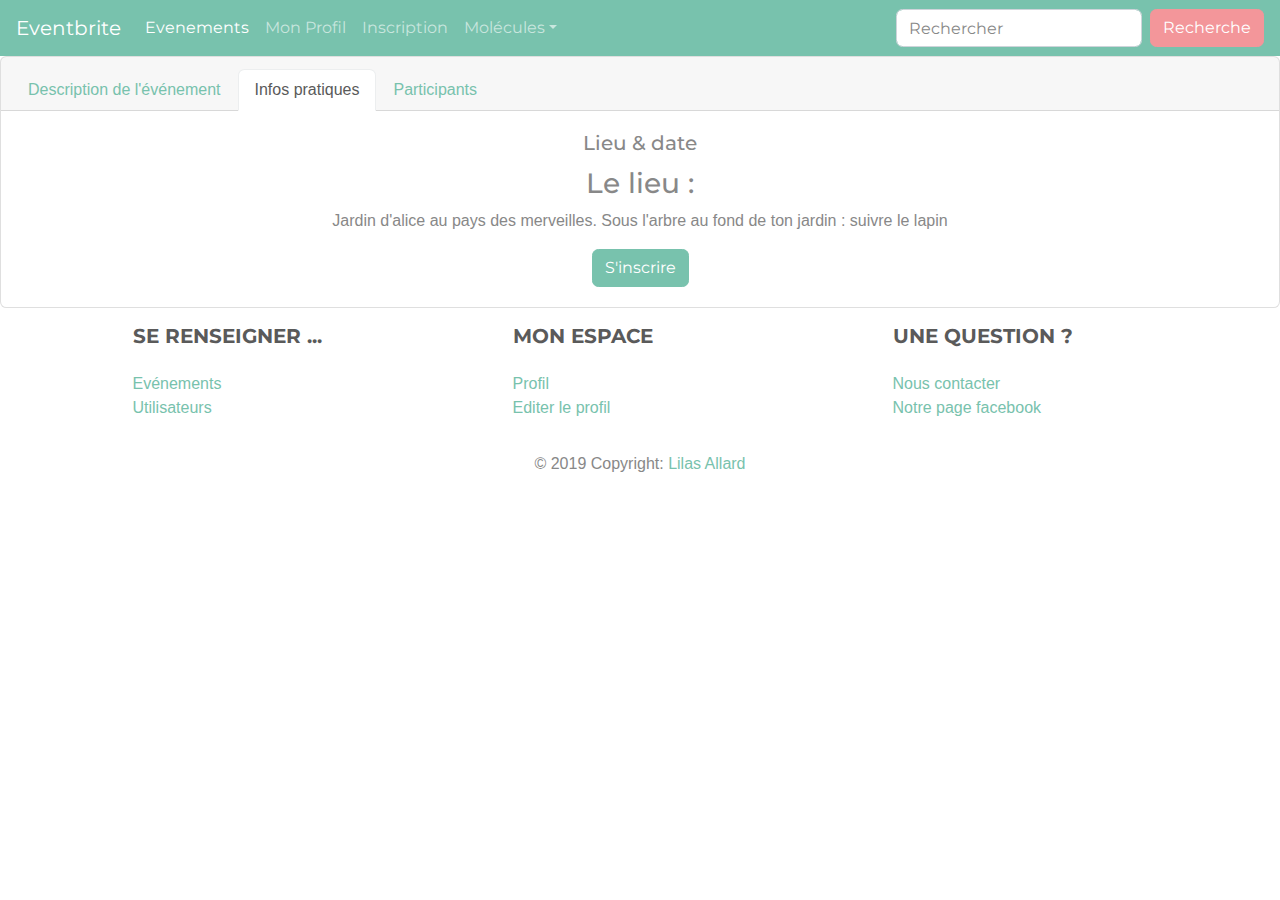
<file: event-info.html>
<!DOCTYPE html>
<html lang="en">

<head>
  <meta charset="utf-8">
  <meta name="viewport" content="width=device-width, initial-scale=1.0">
  <!-- Link to the style.css file -->
  <link rel="stylesheet" href="style.css">
  <!-- Fonts links -->
  <link href="https://fonts.googleapis.com/css?family=Playfair+Display|Work+Sans&display=swap" rel="stylesheet">
  <link href="https://fonts.googleapis.com/css?family=Oswald&display=swap" rel="stylesheet">
  <!-- Javascript links -->
  <script src="https://code.jquery.com/jquery-3.3.1.slim.min.js" integrity="sha384-q8i/X+965DzO0rT7abK41JStQIAqVgRVzpbzo5smXKp4YfRvH+8abtTE1Pi6jizo" crossorigin="anonymous"></script>
  <script src="https://cdnjs.cloudflare.com/ajax/libs/popper.js/1.14.7/umd/popper.min.js" integrity="sha384-UO2eT0CpHqdSJQ6hJty5KVphtPhzWj9WO1clHTMGa3JDZwrnQq4sF86dIHNDz0W1" crossorigin="anonymous"></script>
  <script src="https://stackpath.bootstrapcdn.com/bootstrap/4.3.1/js/bootstrap.min.js" integrity="sha384-JjSmVgyd0p3pXB1rRibZUAYoIIy6OrQ6VrjIEaFf/nJGzIxFDsf4x0xIM+B07jRM" crossorigin="anonymous"></script>
  <!-- Bootstrap CSS
  <link rel="stylesheet" href="https://maxcdn.bootstrapcdn.com/bootstrap/4.0.0/css/bootstrap.min.css" integrity="sha384-Gn5384xqQ1aoWXA+058RXPxPg6fy4IWvTNh0E263XmFcJlSAwiGgFAW/dAiS6JXm" crossorigin="anonymous">  -->
  <!-- Icone Font Awesome -->
  <link rel="stylesheet" href="https://use.fontawesome.com/releases/v5.8.2/css/all.css" integrity="sha384-oS3vJWv+0UjzBfQzYUhtDYW+Pj2yciDJxpsK1OYPAYjqT085Qq/1cq5FLXAZQ7Ay" crossorigin="anonymous">
  <link rel = “stylesheet” href = ”all.css ” >
  <!-- Page title -->
  <title>Evenbrite</title>
</head>

<header>
<!-- Navbar -->
<nav class="navbar navbar-expand-lg navbar-dark bg-primary">
  <a class="navbar-brand" href="home
  .html">Eventbrite</a>
  <button class="navbar-toggler" type="button" data-toggle="collapse" data-target="#navbarColor01" aria-controls="navbarColor01" aria-expanded="false" aria-label="Toggle navigation">
    <span class="navbar-toggler-icon"></span>
  </button>

  <div class="collapse navbar-collapse" id="navbarColor01">
    <ul class="navbar-nav mr-auto">
      <li class="nav-item active">
        <a class="nav-link" href="index.html">Evenements<span class="sr-only">(current)</span></a>
      <li class="nav-item">
        <a class="nav-link" href="profil.html">Mon Profil</a>
      </li>
      <li class="nav-item">
        <a class="nav-link" href="inscription.html">Inscription</a>
      </li>
      <li class="nav-item dropdown">
          <a class="nav-link dropdown-toggle" data-toggle="dropdown" href="#" role="button" aria-haspopup="true" aria-expanded="false">Molécules</a>
          <div class="dropdown-menu" x-placement="bottom-start" style="position: absolute; will-change: transform; top: 0px; left: 0px; transform: translate3d(0px, 42px, 0px);">
            <a class="dropdown-item" href="cartes.html">Cartes</a>
            <a class="dropdown-item" href="forms.html">Formulaire</a>
            <a class="dropdown-item" href="banner.html">Bannière</a>
        </li>
    </ul>
    <form class="form-inline my-2 my-lg-0">
      <input class="form-control mr-sm-2" type="text" placeholder="Rechercher">
      <button class="btn btn-secondary my-2 my-sm-0" type="submit">Recherche</button>
    </form>
  </div>
</nav>
</header>

<body>
<div class="card text-center">
   <div class="card-header">
    <ul class="nav nav-tabs card-header-tabs">
      <li class="nav-item">
        <a class="nav-link" href="events.html">Description de l'événement</a>
      </li>
      <li class="nav-item">
        <a class="nav-link active" href="event-info.html">Infos pratiques</a>
      </li>
      <li class="nav-item">
        <a class="nav-link" href="event-attendees.html">Participants</a>
      </li>
    </ul>
  </div>
  <div class="card-body">
    <h5 class="card-title">Lieu & date</h5>
    <h3 class="card-text"> Le lieu :</h3><p> Jardin d'alice au pays des merveilles. Sous l'arbre au fond de ton jardin : suivre le lapin </p>
    <a href="#" class="btn btn-primary">S'inscrire</a>
  </div>
</div>
</body>




<!-- Footer -->
<footer class="page-footer font-small indigo">

  <!-- Footer Links -->
  <div class="container text-center text-md-left">

    <!-- Grid row -->
    <div class="row">

      <!-- Grid column -->
      <div class="col-md-3 mx-auto">

        <!-- Links -->
        <h5 class="font-weight-bold text-uppercase mt-3 mb-4">Se renseigner ... </h5>

        <ul class="list-unstyled">
          <li>
            <a href="#!">Evénements</a>
          </li>
          <li>
            <a href="#!">Utilisateurs</a>
          </li>
        </ul>

      </div>
      <!-- Grid column -->

      <hr class="clearfix w-100 d-md-none">

      <!-- Grid column -->
      <div class="col-md-3 mx-auto">

        <!-- Links -->
        <h5 class="font-weight-bold text-uppercase mt-3 mb-4">Mon espace</h5>

        <ul class="list-unstyled">
          <li>
            <a href="#!">Profil</a>
          </li>
          <li>
            <a href="#!">Editer le profil</a>
          </li>
        </ul>

      </div>
      <!-- Grid column -->

      <hr class="clearfix w-100 d-md-none">

      <!-- Grid column -->
      <div class="col-md-3 mx-auto">

        <!-- Links -->
        <h5 class="font-weight-bold text-uppercase mt-3 mb-4">Une question ?</h5>

        <ul class="list-unstyled">
          <li>
            <a href="#!">Nous contacter</a>
          </li>
          <li>
            <a href="#!">Notre page facebook</a>
          </li>
        </ul>

      </div>

    </div>
    <!-- Grid row -->

  </div>
  <!-- Footer Links -->

  <!-- Copyright -->
  <div class="footer-copyright text-center py-3">© 2019 Copyright:
    <a href="https://mdbootstrap.com/education/bootstrap/">Lilas Allard</a>
  </div>
  <!-- Copyright -->

</footer>
<!-- Footer -->
</file>
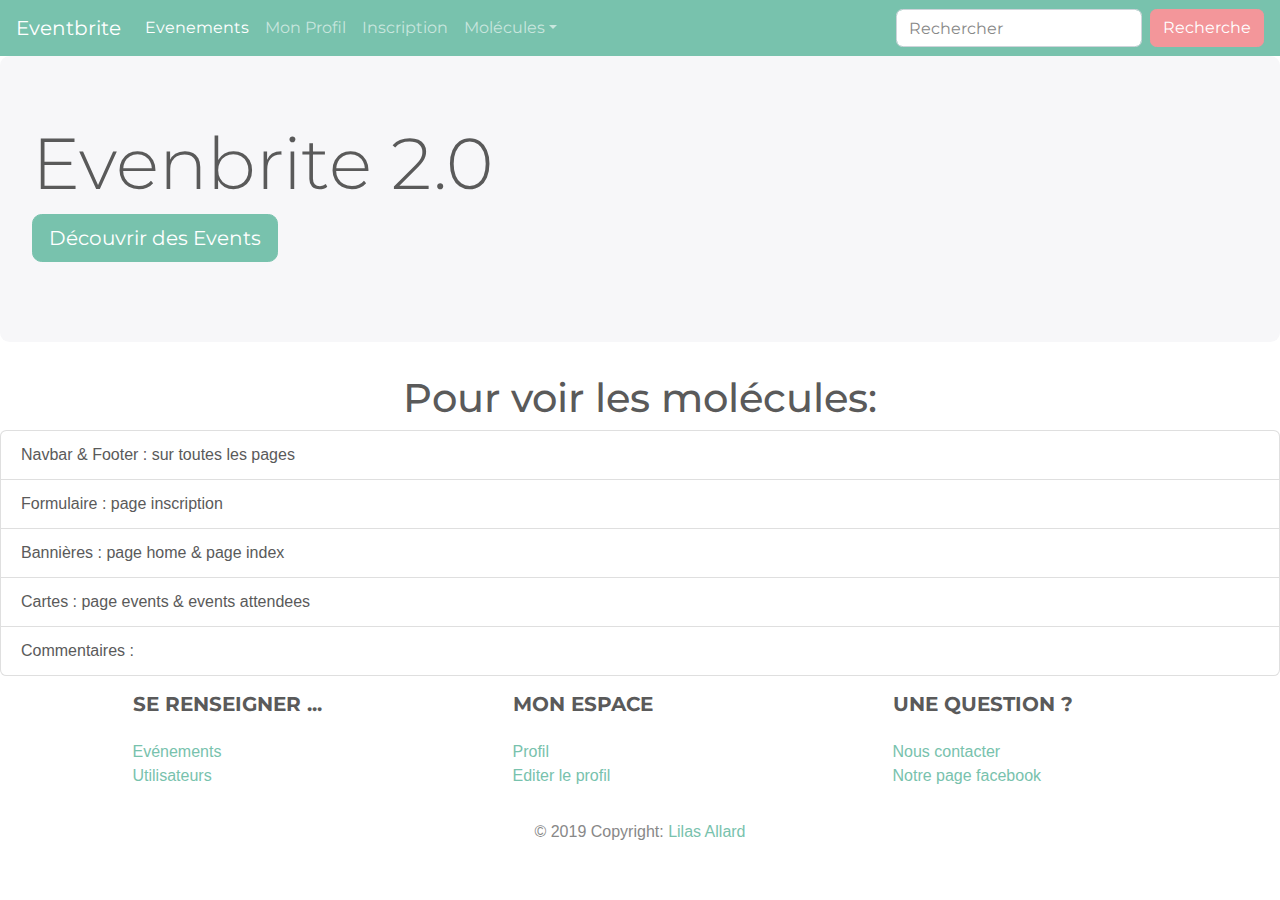
<file: home.html>
<!DOCTYPE html>
<html lang="en">

<head>
  <meta charset="utf-8">
  <meta name="viewport" content="width=device-width, initial-scale=1.0">
  <!-- Link to the style.css file -->
  <link rel="stylesheet" href="style.css">
  <!-- Fonts links -->
  <link href="https://fonts.googleapis.com/css?family=Playfair+Display|Work+Sans&display=swap" rel="stylesheet">
  <link href="https://fonts.googleapis.com/css?family=Oswald&display=swap" rel="stylesheet">
  <!-- Javascript links -->
  <script src="https://code.jquery.com/jquery-3.3.1.slim.min.js" integrity="sha384-q8i/X+965DzO0rT7abK41JStQIAqVgRVzpbzo5smXKp4YfRvH+8abtTE1Pi6jizo" crossorigin="anonymous"></script>
  <script src="https://cdnjs.cloudflare.com/ajax/libs/popper.js/1.14.7/umd/popper.min.js" integrity="sha384-UO2eT0CpHqdSJQ6hJty5KVphtPhzWj9WO1clHTMGa3JDZwrnQq4sF86dIHNDz0W1" crossorigin="anonymous"></script>
  <script src="https://stackpath.bootstrapcdn.com/bootstrap/4.3.1/js/bootstrap.min.js" integrity="sha384-JjSmVgyd0p3pXB1rRibZUAYoIIy6OrQ6VrjIEaFf/nJGzIxFDsf4x0xIM+B07jRM" crossorigin="anonymous"></script>
  <!-- Bootstrap CSS
  <link rel="stylesheet" href="https://maxcdn.bootstrapcdn.com/bootstrap/4.0.0/css/bootstrap.min.css" integrity="sha384-Gn5384xqQ1aoWXA+058RXPxPg6fy4IWvTNh0E263XmFcJlSAwiGgFAW/dAiS6JXm" crossorigin="anonymous">  -->
  <!-- Icone Font Awesome -->
  <link rel="stylesheet" href="https://use.fontawesome.com/releases/v5.8.2/css/all.css" integrity="sha384-oS3vJWv+0UjzBfQzYUhtDYW+Pj2yciDJxpsK1OYPAYjqT085Qq/1cq5FLXAZQ7Ay" crossorigin="anonymous">
  <link rel = “stylesheet” href = ”all.css ” >
  <!-- Page title -->
  <title>Evenbrite</title>
</head>

<header>
<!-- Navbar -->
<nav class="navbar navbar-expand-lg navbar-dark bg-primary">
  <a class="navbar-brand" href="home.html">Eventbrite</a>
  <button class="navbar-toggler" type="button" data-toggle="collapse" data-target="#navbarColor01" aria-controls="navbarColor01" aria-expanded="false" aria-label="Toggle navigation">
    <span class="navbar-toggler-icon"></span>
  </button>

  <div class="collapse navbar-collapse" id="navbarColor01">
    <ul class="navbar-nav mr-auto">
      <li class="nav-item active">
        <a class="nav-link" href="index.html">Evenements<span class="sr-only">(current)</span></a>
      <li class="nav-item">
        <a class="nav-link" href="profil.html">Mon Profil</a>
      </li>
      <li class="nav-item">
        <a class="nav-link" href="inscription.html">Inscription</a>
      </li>
      <li class="nav-item dropdown">
          <a class="nav-link dropdown-toggle" data-toggle="dropdown" href="#" role="button" aria-haspopup="true" aria-expanded="false">Molécules</a>
          <div class="dropdown-menu" x-placement="bottom-start" style="position: absolute; will-change: transform; top: 0px; left: 0px; transform: translate3d(0px, 42px, 0px);">
            <a class="dropdown-item" href="cartes.html">Cartes</a>
            <a class="dropdown-item" href="forms.html">Formulaire</a>
            <a class="dropdown-item" href="banner.html">Bannière</a>
        </li>
    </ul>
    <form class="form-inline my-2 my-lg-0">
      <input class="form-control mr-sm-2" type="text" placeholder="Rechercher">
      <button class="btn btn-secondary my-2 my-sm-0" type="submit">Recherche</button>
    </form>
  </div>
</nav>
</header>

<div class="jumbotron jumbo-index">
  <h1 class="display-3">Evenbrite 2.0</h1>
  <p class="lead">
    <a class="btn btn-primary btn-lg" href="index.html" role="button">Découvrir des Events</a>
  </p>
</div>

<div class="div-1">
<center><h1>Pour voir les molécules:</h1></center>
<div class="list-group">
  <a href="home.html" class="list-group-item list-group-item-action">
    Navbar & Footer : sur toutes les pages
  </a>
  <a href="inscription.html" class="list-group-item list-group-item-action">Formulaire : page inscription
  </a>
  <a href="index.html" class="list-group-item list-group-item-action">Bannières : page home & page index
  </a>
    <a href="events.html" class="list-group-item list-group-item-action">Cartes : page events & events attendees
  </a>
    <a href="#" class="list-group-item list-group-item-action">Commentaires : 
  </a>
</div>
</div>



<!-- Footer -->
<footer class="page-footer font-small indigo">

  <!-- Footer Links -->
  <div class="container text-center text-md-left">

    <!-- Grid row -->
    <div class="row">

      <!-- Grid column -->
      <div class="col-md-3 mx-auto">

        <!-- Links -->
        <h5 class="font-weight-bold text-uppercase mt-3 mb-4">Se renseigner ... </h5>

        <ul class="list-unstyled">
          <li>
            <a href="#!">Evénements</a>
          </li>
          <li>
            <a href="#!">Utilisateurs</a>
          </li>
        </ul>

      </div>
      <!-- Grid column -->

      <hr class="clearfix w-100 d-md-none">

      <!-- Grid column -->
      <div class="col-md-3 mx-auto">

        <!-- Links -->
        <h5 class="font-weight-bold text-uppercase mt-3 mb-4">Mon espace</h5>

        <ul class="list-unstyled">
          <li>
            <a href="#!">Profil</a>
          </li>
          <li>
            <a href="#!">Editer le profil</a>
          </li>
        </ul>

      </div>
      <!-- Grid column -->

      <hr class="clearfix w-100 d-md-none">

      <!-- Grid column -->
      <div class="col-md-3 mx-auto">

        <!-- Links -->
        <h5 class="font-weight-bold text-uppercase mt-3 mb-4">Une question ?</h5>

        <ul class="list-unstyled">
          <li>
            <a href="#!">Nous contacter</a>
          </li>
          <li>
            <a href="#!">Notre page facebook</a>
          </li>
        </ul>

      </div>

    </div>
    <!-- Grid row -->

  </div>
  <!-- Footer Links -->

  <!-- Copyright -->
  <div class="footer-copyright text-center py-3">© 2019 Copyright:
    <a href="https://mdbootstrap.com/education/bootstrap/">Lilas Allard</a>
  </div>
  <!-- Copyright -->

</footer>
<!-- Footer -->
</file>
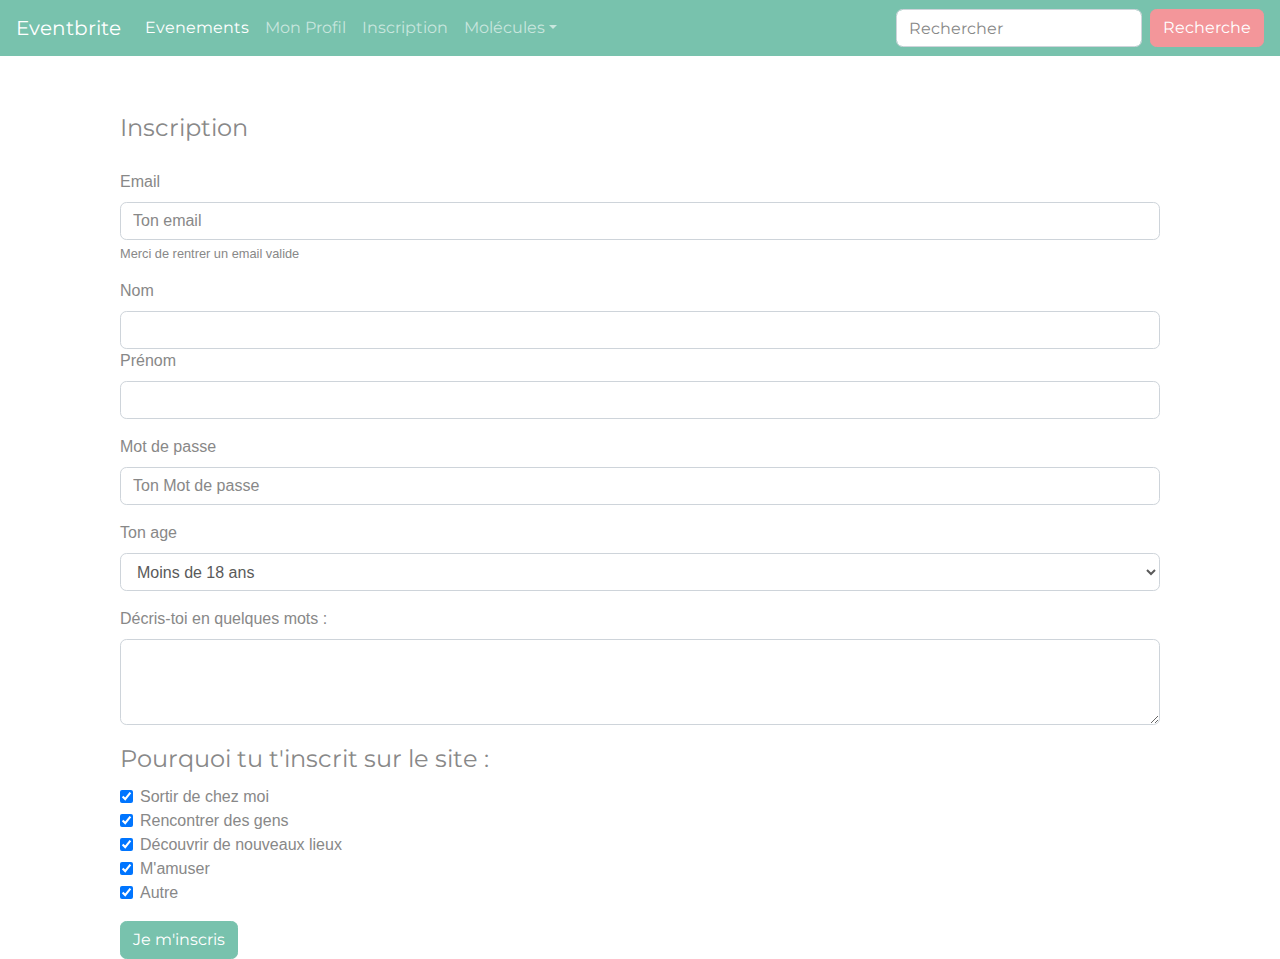
<file: inscription.html>
<!DOCTYPE html>
<html lang="en">

<head>
  <meta charset="utf-8">
  <meta name="viewport" content="width=device-width, initial-scale=1.0">
  <!-- Link to the style.css file -->
  <link rel="stylesheet" href="style.css">
  <!-- Fonts links -->
  <link href="https://fonts.googleapis.com/css?family=Playfair+Display|Work+Sans&display=swap" rel="stylesheet">
  <link href="https://fonts.googleapis.com/css?family=Oswald&display=swap" rel="stylesheet">
  <!-- Javascript links -->
  <script src="https://code.jquery.com/jquery-3.3.1.slim.min.js" integrity="sha384-q8i/X+965DzO0rT7abK41JStQIAqVgRVzpbzo5smXKp4YfRvH+8abtTE1Pi6jizo" crossorigin="anonymous"></script>
  <script src="https://cdnjs.cloudflare.com/ajax/libs/popper.js/1.14.7/umd/popper.min.js" integrity="sha384-UO2eT0CpHqdSJQ6hJty5KVphtPhzWj9WO1clHTMGa3JDZwrnQq4sF86dIHNDz0W1" crossorigin="anonymous"></script>
  <script src="https://stackpath.bootstrapcdn.com/bootstrap/4.3.1/js/bootstrap.min.js" integrity="sha384-JjSmVgyd0p3pXB1rRibZUAYoIIy6OrQ6VrjIEaFf/nJGzIxFDsf4x0xIM+B07jRM" crossorigin="anonymous"></script>
  <!-- Bootstrap CSS
  <link rel="stylesheet" href="https://maxcdn.bootstrapcdn.com/bootstrap/4.0.0/css/bootstrap.min.css" integrity="sha384-Gn5384xqQ1aoWXA+058RXPxPg6fy4IWvTNh0E263XmFcJlSAwiGgFAW/dAiS6JXm" crossorigin="anonymous">  -->
  <!-- Icone Font Awesome -->
  <link rel="stylesheet" href="https://use.fontawesome.com/releases/v5.8.2/css/all.css" integrity="sha384-oS3vJWv+0UjzBfQzYUhtDYW+Pj2yciDJxpsK1OYPAYjqT085Qq/1cq5FLXAZQ7Ay" crossorigin="anonymous">
  <link rel = “stylesheet” href = ”all.css ” >
  <!-- Page title -->
  <title>Evenbrite</title>
</head>

<header>
<!-- Navbar -->
<nav class="navbar navbar-expand-lg navbar-dark bg-primary">
  <a class="navbar-brand" href="home.html">Eventbrite</a>
  <button class="navbar-toggler" type="button" data-toggle="collapse" data-target="#navbarColor01" aria-controls="navbarColor01" aria-expanded="false" aria-label="Toggle navigation">
    <span class="navbar-toggler-icon"></span>
  </button>

  <div class="collapse navbar-collapse" id="navbarColor01">
    <ul class="navbar-nav mr-auto">
      <li class="nav-item active">
        <a class="nav-link" href="index.html">Evenements<span class="sr-only">(current)</span></a>
      <li class="nav-item">
        <a class="nav-link" href="profil.html">Mon Profil</a>
      </li>
      <li class="nav-item">
        <a class="nav-link" href="inscription.html">Inscription</a>
      </li>
      <li class="nav-item dropdown">
          <a class="nav-link dropdown-toggle" data-toggle="dropdown" href="#" role="button" aria-haspopup="true" aria-expanded="false">Molécules</a>
          <div class="dropdown-menu" x-placement="bottom-start" style="position: absolute; will-change: transform; top: 0px; left: 0px; transform: translate3d(0px, 42px, 0px);">
            <a class="dropdown-item" href="cartes.html">Cartes</a>
            <a class="dropdown-item" href="forms.html">Formulaire</a>
            <a class="dropdown-item" href="banner.html">Bannière</a>
          </div>
        </li>
    </ul>
    <form class="form-inline my-2 my-lg-0">
      <input class="form-control mr-sm-2" type="text" placeholder="Rechercher">
      <button class="btn btn-secondary my-2 my-sm-0" type="submit">Recherche</button>
    </form>
  </div>
</nav>
</header>

<body>
  <section>
    <br/>
    <form class="form-registration">
    <fieldset>
      <legend>Inscription</legend>
      <div class="form-group row">
        
      </div>
      <div class="form-group">
        <label for="exampleInputEmail1">Email</label>
        <input type="email" class="form-control" id="exampleInputEmail1" aria-describedby="emailHelp" placeholder="Ton email">
        <small id="emailHelp" class="form-text text-muted">Merci de rentrer un email valide</small>
      </div>
      <div class="form-group">
        <label for="exampleInputEmail1">Nom</label>
        <input type="nom" class="form-control">
        <label for="exampleInputEmail1">Prénom</label>
        <input type="prénom" class="form-control">
      </div>
      <div class="form-group">
        <label for="exampleInputPassword1">Mot de passe</label>
        <input type="password" class="form-control" id="exampleInputPassword1" placeholder="Ton Mot de passe">
      </div>
      <div class="form-group">
        <label for="exampleSelect1">Ton age</label>
        <select class="form-control" id="exampleSelect1">
          <option>Moins de 18 ans</option>
          <option>18 à 25 ans</option>
          <option>26 à 35 ans</option>
          <option>36 à 45 ans</option>
          <option>Plus de 45 ans</option>
        </select>
      </div>
   
      <div class="form-group">
        <label for="exampleTextarea">Décris-toi en quelques mots : </label>
        <textarea class="form-control" id="exampleTextarea" rows="3"></textarea>
      </div>
      </fieldset>
      <fieldset class="form-group">
        <legend>Pourquoi tu t'inscrit sur le site :</legend>
        <div class="form-check">
          <label class="form-check-label">
            <input class="form-check-input" type="checkbox" value="" checked="">
            Sortir de chez moi
          </label>
        </div>
        <div class="form-check">
          <label class="form-check-label">
            <input class="form-check-input" type="checkbox" value="" checked="">
            Rencontrer des gens
          </label>
        </div>
        <div class="form-check">
          <label class="form-check-label">
            <input class="form-check-input" type="checkbox" value="" checked="">
            Découvrir de nouveaux lieux
          </label>
        </div>
        <div class="form-check">
          <label class="form-check-label">
            <input class="form-check-input" type="checkbox" value="" checked="">
            M'amuser
          </label>
        </div>
        <div class="form-check">
          <label class="form-check-label">
            <input class="form-check-input" type="checkbox" value="" checked="">
            Autre
          </label>
        </div>
   
      </fieldset>
      <button type="submit" class="btn btn-primary">Je m'inscris</button>
    </fieldset>
  </form>
  <br/>
  <br/>
  </section>
</body>


</html>
</file>
